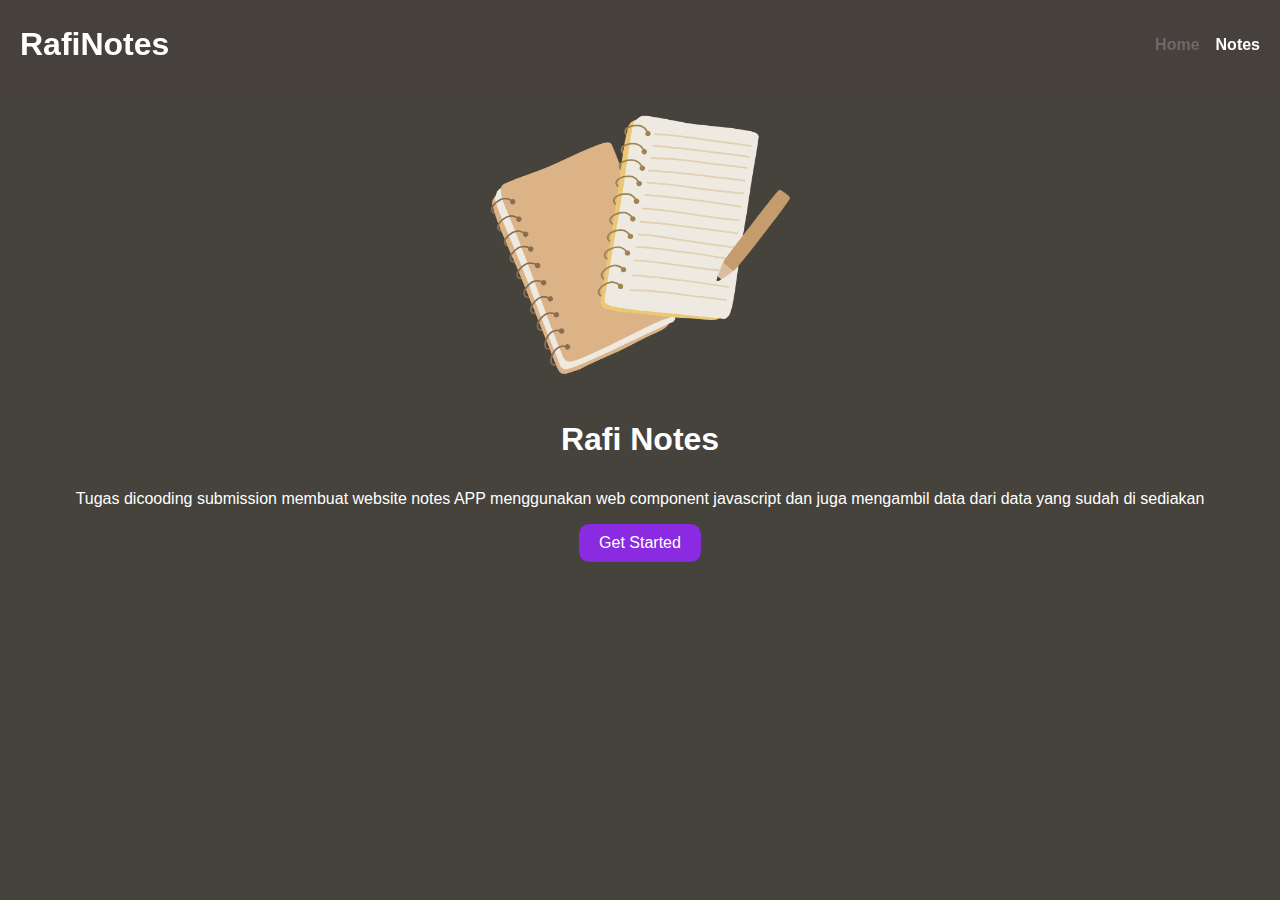
<file: index.html>
<!DOCTYPE html>
<html lang="en">
<head>
  <meta charset="UTF-8">
  <meta name="viewport" content="width=device-width, initial-scale=1.0">
  <title>Document</title>
  <style>
    main {
      padding: 20px;
    }
  </style>
  <link rel="stylesheet" href="./src/style/style.css">
</head>
<body>

  <main>
    <header-custom aktif="home" ></header-custom>
  
    <home-section>
    </home-section>
  
    <button-custom borderRadius="10" href="notes.html">Get Started</button-custom>
  </main>

  <script type="module" src="./src/script/main.js"></script>
</body>
</html>
</file>
<file: src/style/style.css>
*,
html {
  padding: 0;
  margin: 0;
  box-sizing: border-box;
}

@import url('https://fonts.googleapis.com/css2?family=Amiri:ital,wght@0,400;0,700;1,400;1,700&family=Poppins:ital,wght@0,100;0,200;0,300;0,400;0,500;0,600;0,700;0,800;0,900;1,100;1,200;1,300;1,400;1,500;1,600;1,700;1,800;1,900&family=Roboto:ital,wght@0,100..900;1,100..900&family=Rubik+Wet+Paint&display=swap');

:root {
  --primary-color: rgb(70, 66, 60);
  --secondary-color: rgb(54, 51, 51);
  --hover: rgb(108, 105, 105);
}

body {
  background-color: var(--primary-color);
}

.note-form {
  background: white;
  padding: 20px;
  border-radius: 8px;
  box-shadow: 0 2px 4px rgba(0, 0, 0, 0.1);
  margin: 40px;
  display: flex;
  flex-direction: column;
  justify-content: center;
}

.form-group {
  margin-bottom: 15px;
}

.form-group label {
  display: block;
  margin-bottom: 5px;
  color: #333;
  font-weight: 500;
}

.form-group input,
.form-group textarea {
  width: 90%;
  padding: 8px 12px;
  border: 1px solid #ddd;
  border-radius: 4px;
  font-size: 1em;
}

.form-group textarea {
  min-height: 120px;
  resize: vertical;
}

.form-buttons {
  display: flex;
  gap: 10px;
  justify-content: flex-start;
}

.cancel-btn {
  padding: 8px 16px;
  background: #6c757d;
  color: white;
  border: none;
  border-radius: 4px;
  cursor: pointer;
}

.save-btn {
  padding: 8px 16px;
  background: #28a745;
  color: white;
  border: none;
  border-radius: 4px;
  cursor: pointer;
}

.form {
  display: flex;
  position: absolute;
  top: -900px;
  flex-direction: column;
  background-color: #1d1d1d;
  padding: 10px;
  border-radius: 10px;
  padding: 10px;
  color: white;
  margin: auto;
  margin-top: 100px;
  width: 90%;
  max-width: 600px;
  box-shadow: 0 25px 50px -12px rgb(0 0 0 / 0.25);
  transition: all .5s;
  -webkit-transition: all .5s;
  -moz-transition: all .5s;
  -ms-transition: all .5s;
  -o-transition: all .5s;
  opacity: 0;
}

.form.aktif {
  position: static;
  opacity: 1;
}
form input, textarea {
  background-color: transparent;
  outline: none;
  border: none;
  width: 100%;
  color: white;
}

form input {
  font-size: 25px;
  font-weight: 700;
  margin-left: 15px;
  height: 100px;
}

form textarea {
  font-size: 18px;
  font-weight: 500;
  margin-left: 15px;
  resize: vertical;
  font-family: poppins, sans-serif;
}
.container-isi {
  background-color: #373737;
  padding: 10px;
  border-radius: 10px;
  margin-bottom: 10px;
}

p {
margin-left: 10px;
}
.keterangan {
  display: flex;
  gap: 1rem;
}

button {
  width: fit-content;
  text-align: center;
  margin: auto;
  padding: 5px 20px;
  border-radius: 20px;
  border: none;
}
</file>
